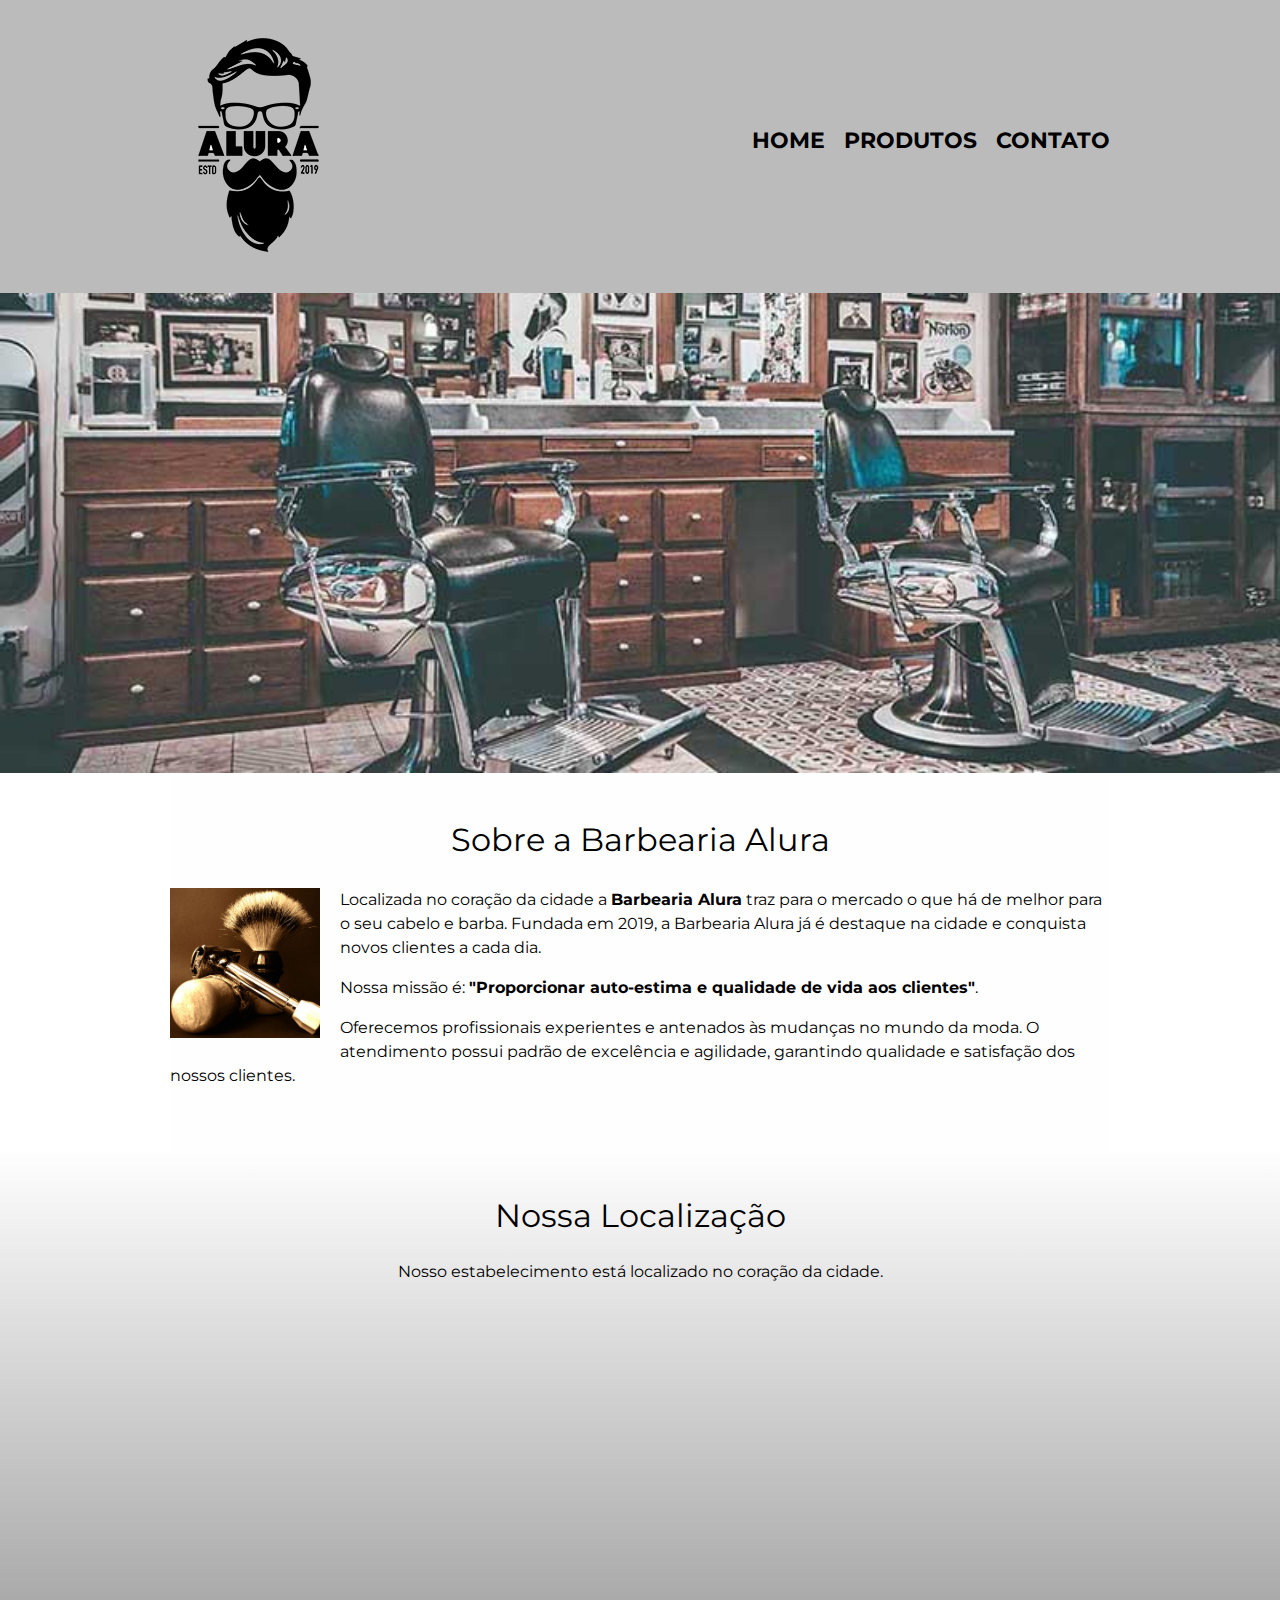
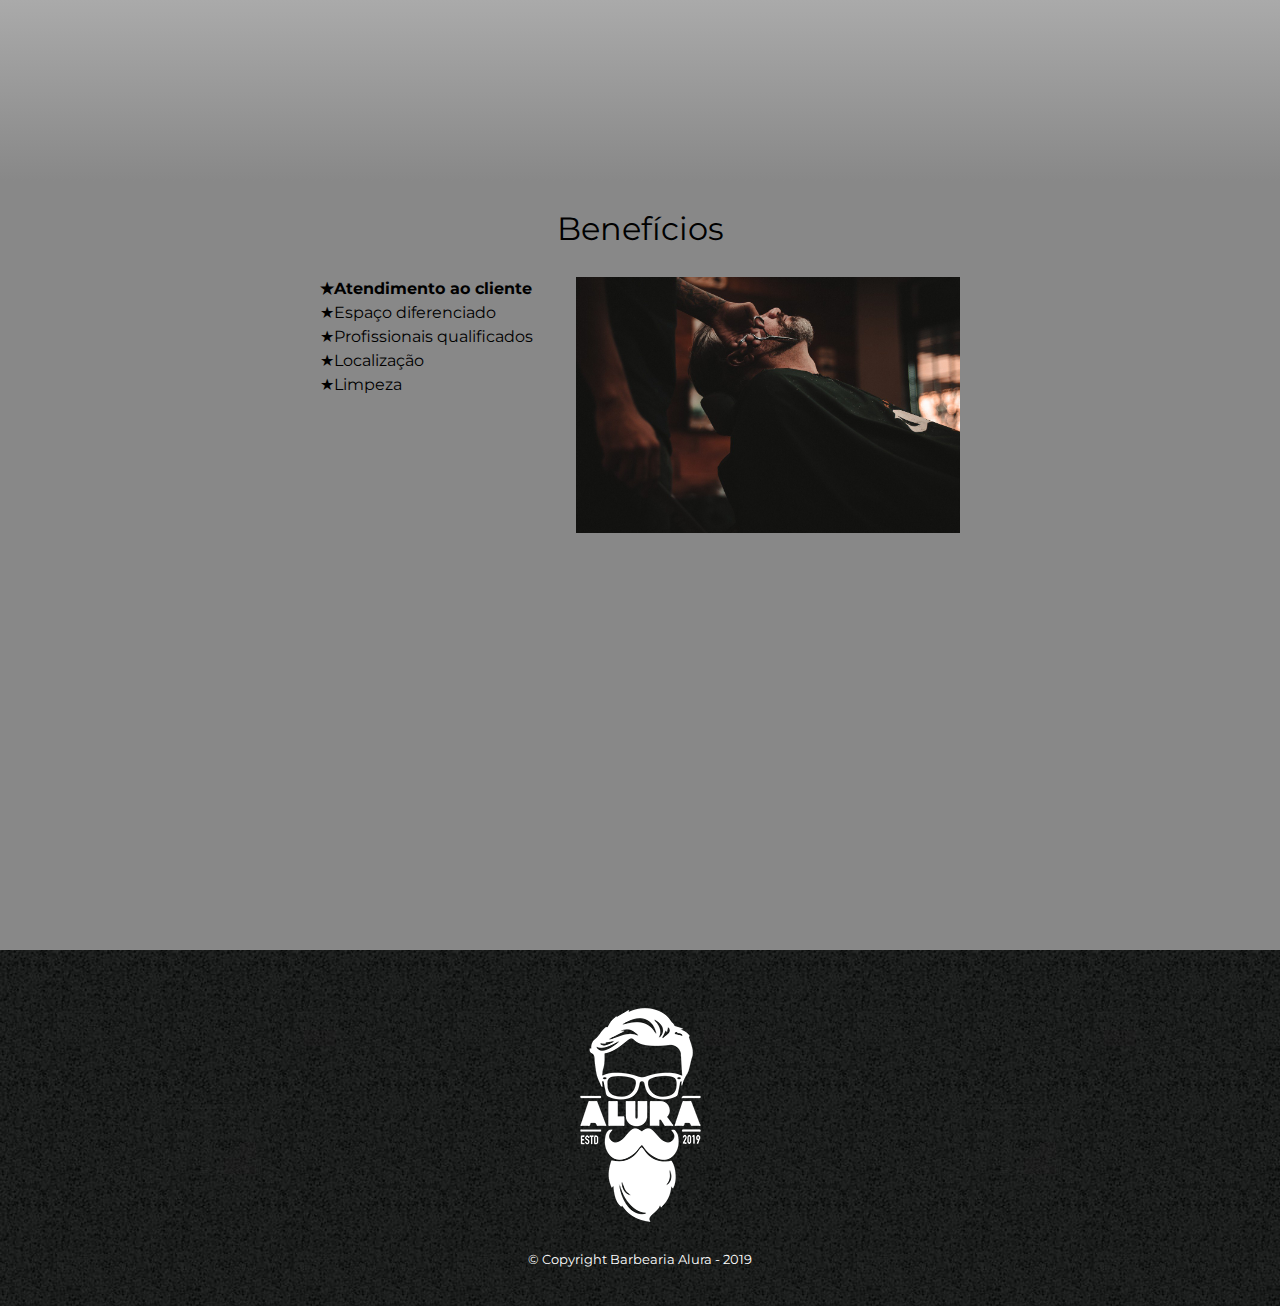
<file: index.html>
<!DOCTYPE html>

<html lang="pt-br">
    <head>
        <meta charset="UTF-8">
        <title>Barbearia Alura</title>
        <link rel ="stylesheet" href="reset.css">
        <link rel="stylesheet" href="style.css">
        <link href="https://fonts.googleapis.com/css2?family=Montserrat&display=swap" rel="stylesheet">
    </head>

    <body>
        <header>
            <div class="caixa">
                <h1><img src="assets/logo.png"></h1>
                <nav>
                    <ul>
                        <li><a href="index.html">Home</a></li>
                        <li><a href="produtos.html">Produtos</a></li>
                        <li><a href="contato.html">Contato</a></li>
                    </ul>
                </nav>
            </div>
        </header>     

        <img class="banner" src="assets/banner.jpg" alt="Imagem da Barbearia Alura">

        <main>

            <section class="principal"> 
            <h2 class="titulo-principal">Sobre a Barbearia Alura</h2>

            <img class="utensilios" src="assets/utensilios.jpg" alt="Utensílios de um barbeiro">

            <p>Localizada no coração da cidade a <strong>Barbearia Alura</strong> traz para o mercado o que há de melhor para o seu cabelo e barba. 
            Fundada em 2019, a Barbearia Alura já é destaque na cidade e conquista novos clientes a cada dia.</p>
        
            <p id="missao"><em>Nossa missão é: <strong>"Proporcionar auto-estima e qualidade de vida aos clientes"</strong>.</em></p>
            
            <p>Oferecemos profissionais experientes e antenados às mudanças no mundo da moda. O atendimento possui padrão de excelência e agilidade, 
            garantindo qualidade e satisfação dos nossos clientes.</p>
            </section>

            <section class="mapa">
                <h2 class="titulo-principal">Nossa Localização</h2>
                <p>Nosso estabelecimento está localizado no coração da cidade.</p>

                <div class="i-mapa">
                <iframe src="https://www.google.com/maps/embed?pb=!1m18!1m12!1m3!1d3656.448598130907!2d-46.634653385542414!3d-23.588239368469353!2m3!1f0!2f0!3f0!3m2!1i1024!2i768!4f13.1!3m3!1m2!1s0x94ce5a2b2ed7f3a1%3A0xab35da2f5ca62674!2sCaelum%20-%20Escola%20de%20Tecnologia!5e0!3m2!1spt-BR!2sbr!4v1580916426151!5m2!1spt-BR!2sbr" width="600" height="450" frameborder="0" style="border:0;" allowfullscreen=""></iframe>
                </div>

            </section>

            <section class="beneficios">
            
            <h3 class="titulo-principal">Benefícios</h3>

            <div class="conteudo-beneficios">
            <ul class="lista-beneficios">
                <li class="itens">Atendimento ao cliente</li>
                <li class="itens">Espaço diferenciado</li>
                <li class="itens">Profissionais qualificados</li>
                <li class="itens">Localização</li>
                <li class="itens">Limpeza</li>
            </ul><img class="imgbeneficios" src="assets/beneficios.jpg">
            </div>

            <div class="video">
            <iframe width="100%" height="315" src="https://www.youtube.com/embed/wcVVXUV0YUY" frameborder="0" allow="accelerometer; autoplay; encrypted-media; gyroscope; picture-in-picture" allowfullscreen></iframe>
            </div>

            </section>

        </main>

        <footer>
            <img src="assets/logo-branco.png">
            <p class="copyright">© Copyright Barbearia Alura - 2019</p>
        </footer>

    </body>
</html>
</file>
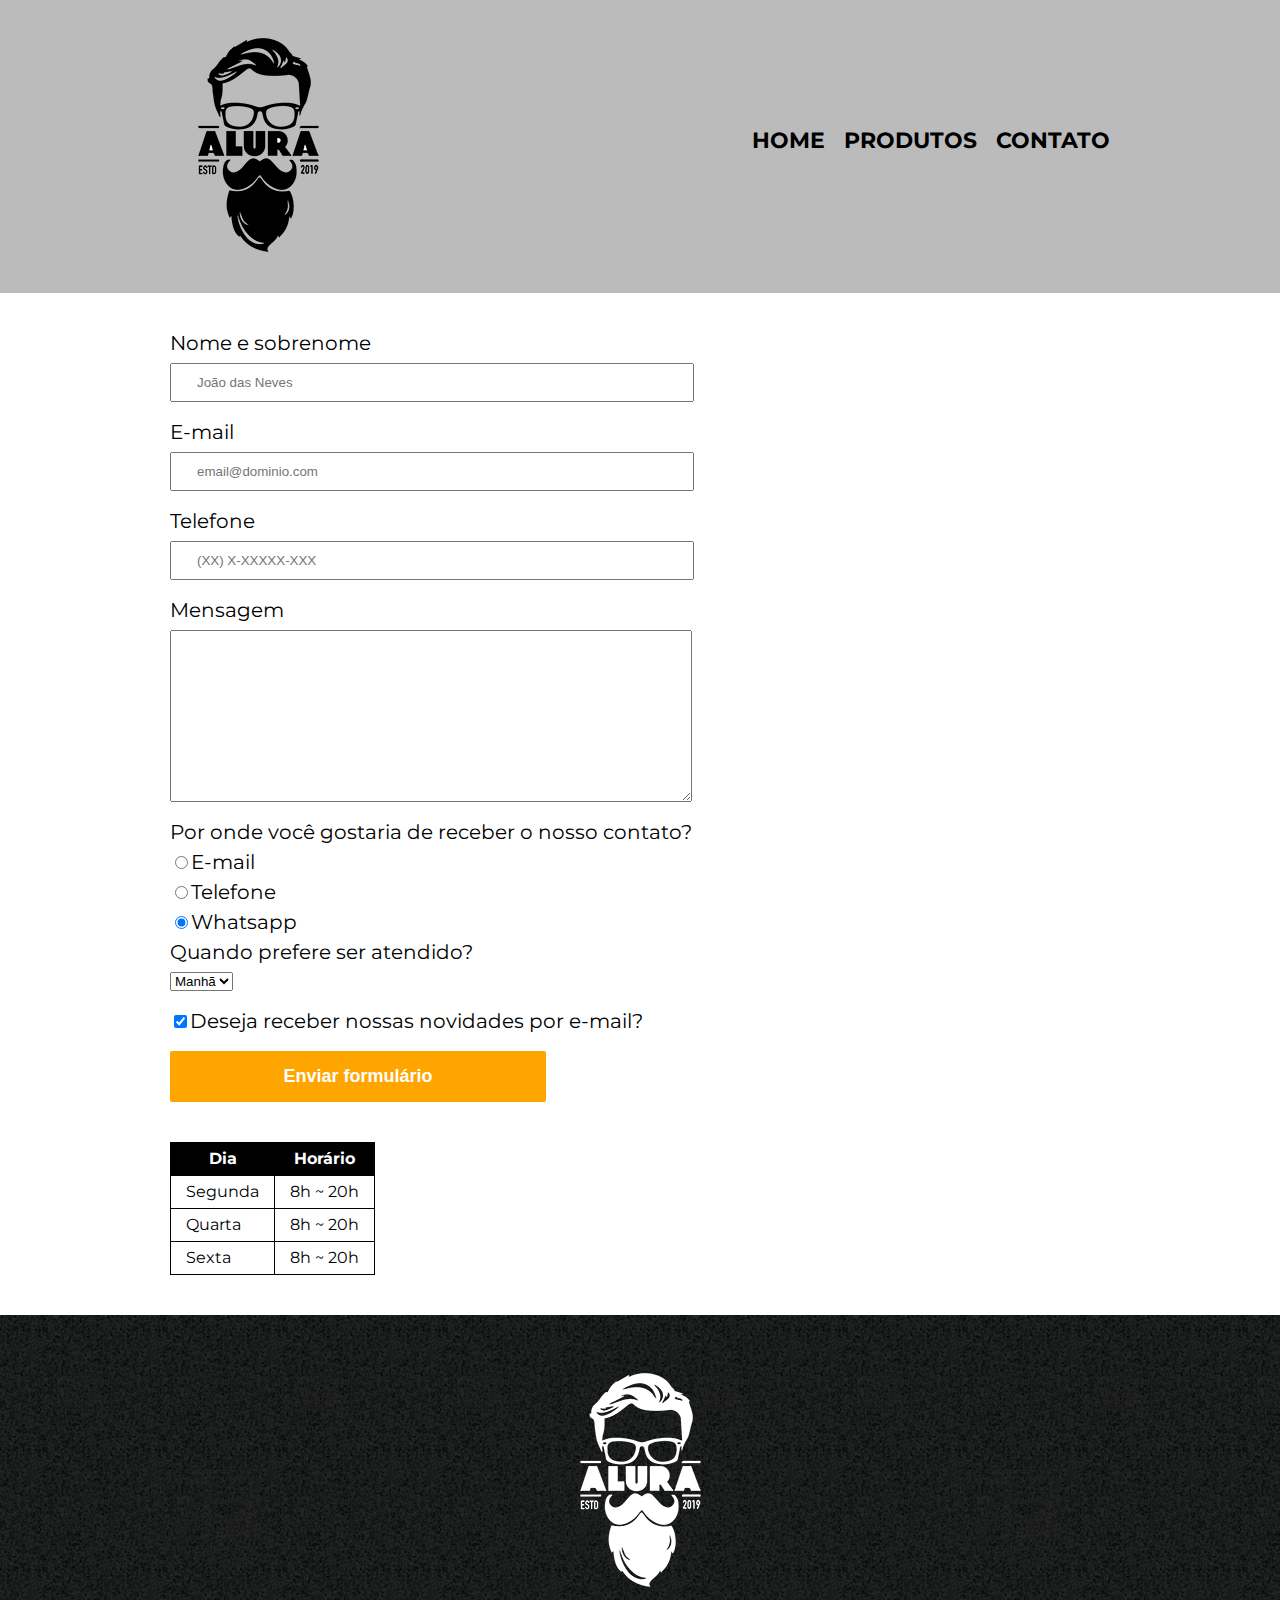
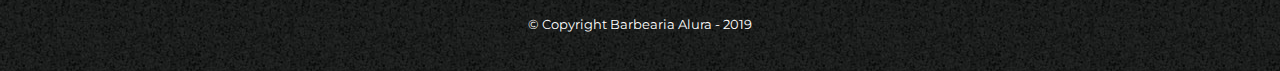
<file: contato.html>
<!DOCTYPE html>
<html>
    <head lang="pt-br">
        <meta charset="UTF-8">
        <meta name="viweport" content="width=device-width">
        <link rel="stylesheet" href="reset.css">
        <link rel="stylesheet" href="style.css">
        <link href="https://fonts.googleapis.com/css2?family=Montserrat&display=swap" rel="stylesheet">
        <title>Contato - Barbearia Alura</title>

    </head>
    <body>
        <header>
            <div class="caixa">
                <h1><img src="assets/logo.png"  alt="Logo da Barberia Alura"></h1>
                <nav>
                    <ul>
                        <li><a href="index.html">Home</a></li>
                        <li><a href="produtos.html">Produtos</a></li>
                        <li><a href="contato.html">Contato</a></li>
                    </ul>
                </nav>
            </div>
        </header>

        <main class="produtos-form">
            <form>
                <label for="nomesobrenome">Nome e sobrenome</label>
                <input type="text" id="nomesobrenome" class="input-padrao" placeholder="João das Neves" required>

                <label for="email">E-mail</label>
                <input type="email" id="email" class="input-padrao" placeholder="email@dominio.com" required>

                <label for="telefone">Telefone</label>
                <input type="tel" id="telefone" class="input-padrao" placeholder="(XX) X-XXXXX-XXX" required>


                <label for="mensagem">Mensagem</label>
                <textarea cols="50" rows="10" id="mensagem" class="input-padrao"></textarea>

                <fieldset>
                    <legend>Por onde você gostaria de receber o nosso contato?</legend>
                    <label for="radio-email"><input type="radio" value="email" name="contato" id="radio-email">E-mail</label>
                    
                    <label for="radio-telefone"><input type="radio" value="telefone" name="contato" id="radio-telefone">Telefone</label>
    
                    <label for="radio-whats"><input type="radio" value="Whatsapp" name="contato" id="radio-whats" checked>Whatsapp</label>
                
                </fieldset>

                <fieldset>
                    <legend>Quando prefere ser atendido?</legend>
                    <select>
                        <option>Manhã</option>
                        <option>Tarde</option>
                        <option>Noite</option>
                    </select>
                </fieldset>

                <label class="checkbox"><input type="checkbox" checked>Deseja receber nossas novidades por e-mail?</label>

                <input type="submit" value="Enviar formulário" class="enviar">
            </form>

            <table>
                <thead>
                    <th>Dia</th>
                    <th>Horário</th>
                </thead>
                <tbody>
                    <tr>
                        <td>Segunda</td>
                        <td>8h ~ 20h</td>
                    </tr>

                    <tr>
                        <td>Quarta</td>
                        <td>8h ~ 20h</td>
                    </tr>

                    <tr>
                        <td>Sexta</td>
                        <td>8h ~ 20h</td>
                    </tr>

                </tbody>
            </table>

        </main>

        <footer>
            <img src="assets/logo-branco.png" alt="Logo da Barberia Alura">
            <p class="copyright">© Copyright Barbearia Alura - 2019</p>
        </footer>

    </body>
</html>
</file>
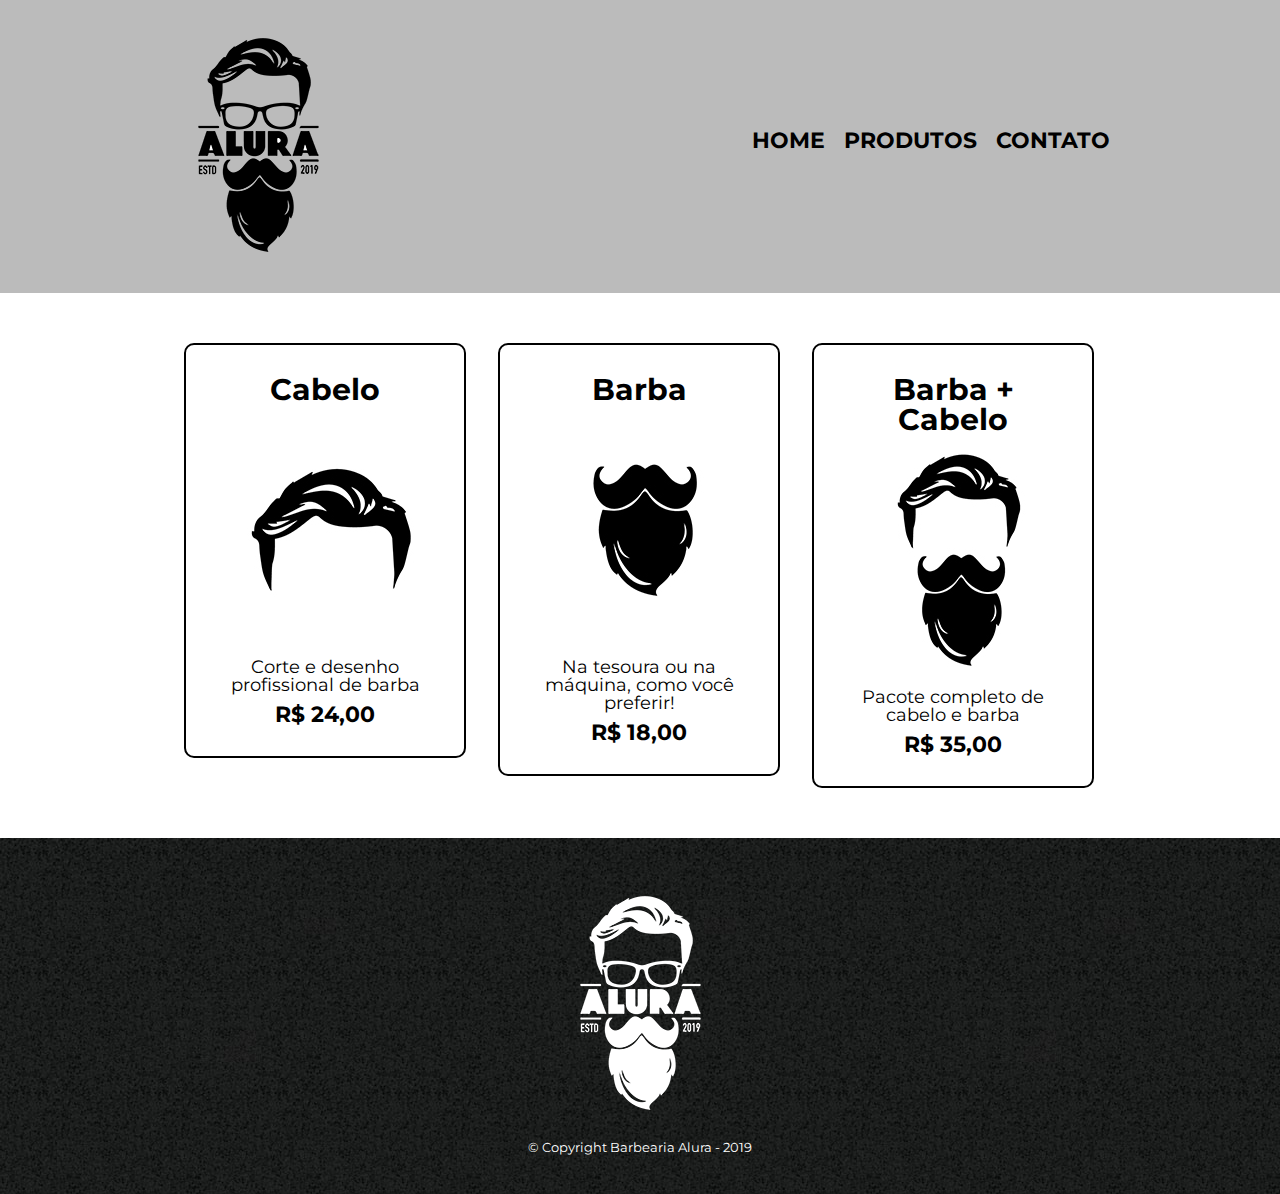
<file: produtos.html>
<!DOCTYPE html>
<html>
    <head lang="pt-br">
        <meta charset="UTF-8">
        <link rel="stylesheet" href="reset.css">
        <link rel="stylesheet" href="style.css">
        <link href="https://fonts.googleapis.com/css2?family=Montserrat&display=swap" rel="stylesheet">
        <title>Produtos - Barbearia Alura</title>

    </head>
    <body>
        <header>
            <div class="caixa">
                <h1><img src="assets/logo.png"></h1>
                <nav>
                    <ul>
                        <li><a href="index.html">Home</a></li>
                        <li><a href="produtos.html">Produtos</a></li>
                        <li><a href="contato.html">Contato</a></li>
                    </ul>
                </nav>
            </div>
        </header>

        <main>
            <ul class="produtos">
                <li>
                    <h2>Cabelo</h2>
                    <img src="assets/cabelo.jpg">
                    <p class="produtos-descricao">Corte e desenho profissional de barba</p>
                    <p class="produtos-preco">R$ 24,00</p>
                </li>

                <li>
                    <h2>Barba</h2>
                    <img src="assets/barba.jpg">
                    <p class="produtos-descricao">Na tesoura ou na máquina, como você preferir!</p>
                    <p class="produtos-preco">R$ 18,00</p>
                </li>

                <li>
                    <h2>Barba + Cabelo</h2>
                    <img src="assets/cabelo+barba.jpg">
                    <p class="produtos-descricao">Pacote completo de cabelo e barba</p>
                    <p class="produtos-preco">R$ 35,00</p>
                </li>

            </ul>

        </main>

        <footer>
            <img src="assets/logo-branco.png">
            <p class="copyright">© Copyright Barbearia Alura - 2019</p>
        </footer>

    </body>
</html>
</file>
<file: style.css>
header {
    background: #BBBBBB;
    padding: 20px 0;
}

body{
    font-family: 'Montserrat', sans-serif;
}

.caixa{
    position: relative;
    width:940px;
    margin: 0 auto;
}

nav{
    position:absolute;
    top:110px;
    right: 0;
}

nav li{
    display: inline;
    margin: 0 0 0 15px;
}

nav a{
    text-transform: uppercase;
    text-decoration: none;
    font-size: 22px;
    font-weight: bold;
    color: black;
}

nav a:hover{
    text-decoration: underline;
    color: #c78c19;
}

.produtos{
    width:940px;
    margin:0 auto;
    padding:50px 0;
}

.produtos li{
    display: inline-block;
    text-align: center;
    width: 30%;
    vertical-align:top;
    margin: 0 1.5%;
    padding: 30px 20px;
    box-sizing: border-box;
    border: 2px solid #000000;
    border-radius:10px;
}

.produtos li:hover{
    border-color: #c78c19;
}

.produtos li:active{
    border-color: #088c19;
}

.produtos li:hover h2{
    font-size: 33px;
}

.produtos h2{
    font-weight: bold;
    font-size: 30px;
}

.produtos-descricao{
    font-size: 18px;;
}

.produtos-preco{
    font-weight: bold;
    font-size: 22px;
    margin-top: 10px;
}

footer{
    text-align: center;
    background: url("assets/bg.jpg");
    padding: 40px 0;
}

.copyright {
    color: white;
    margin-top: 10px;
    font-size: 13px;

}

.produtos-form{
    width: 940px;
    margin: 0 auto;
}

form{
    margin: 40px 0;
}

form label, form legend{
    display: block;
    font-size: 20px;
    margin: 0 0 10px;
}

.input-padrao{
    display: block;
    margin: 0 0 20px;
    width: 50%;
    padding: 10px 25px;
}

.checkbox{
    margin: 20px 0;
}

.enviar{
    width: 40%;
    padding: 15px 0;
    font-weight: bold;
    font-size: 18px;
    color: white;
    background: orange;
    transition: 1s all;
    border-radius: 2px;
    border: none;
    cursor: pointer;
}

.enviar:hover{
    background: darkorange;
    transform: scale(1.2);
}

table{
    margin: 20px 0 40px;
}

thead{
    background: black;
    color: white;
    font-weight: bold;
}

th, td{
    border: 1px solid black;
    padding: 8px 15px;
}

/* CSS HOME*/

.banner{
    width: 100%;
}

.titulo-principal{
    text-align: center;
    font-size: 2em;
    margin: 0 0 1em;
    clear: left; /* isso aqui é para tirar a influencia do float colocado na classe utensilios*/
}

.principal{
    padding: 3em 0;
    background: #FEFEFE;
    width: 940px;
    margin: 0 auto;
}

.principal p{
    margin: 0 0 1em;
    line-height: 1.5em;
}

.principal strong{
    font-weight: bold;
}

.principal em{
    font-weight: italic;
}

.utensilios{
    width: 150px;
    float: left;
    margin: 0 20px 20px 0;
}

.mapa{
    padding: 3em 0;
    background: linear-gradient(#FEFEFE, #888888);
}

.mapa p{
    margin: 0 0 2em;
    text-align: center;
    width: 940px;
    margin: 0 auto;
}

.i-mapa{
    text-align: center;
}

.beneficios {
    padding: 2em 0;
    background: #888888;
}

.conteudo-beneficios{
    width: 640px;
    margin: 0 auto;
}

.lista-beneficios{
    width: 40%;
    display: inline-block;
    vertical-align: top;
}

.itens{
    line-height: 1.5;
}

.itens:before{
    content: "★"
}

.itens:first-child {
    font-weight: bold;
}

.imgbeneficios{
    width: 60%;
    opacity: 1;
    transition: 400ms;
}

.imgbeneficios:hover{
    opacity: 0.3;
}

.video{
    width: 560px;
    margin: 2em auto;
}

@media screen and (max-width: 480px){
    .caixa, .conteudo-beneficios, .video, .principal, .mapa{
        with: auto;
    }

    h1{
        text-align: center;
    }

    nav{
        position: static;
    }

    .lista-beneficios, .imgbeneficios{
        width: 100%;
    }
}
</file>
